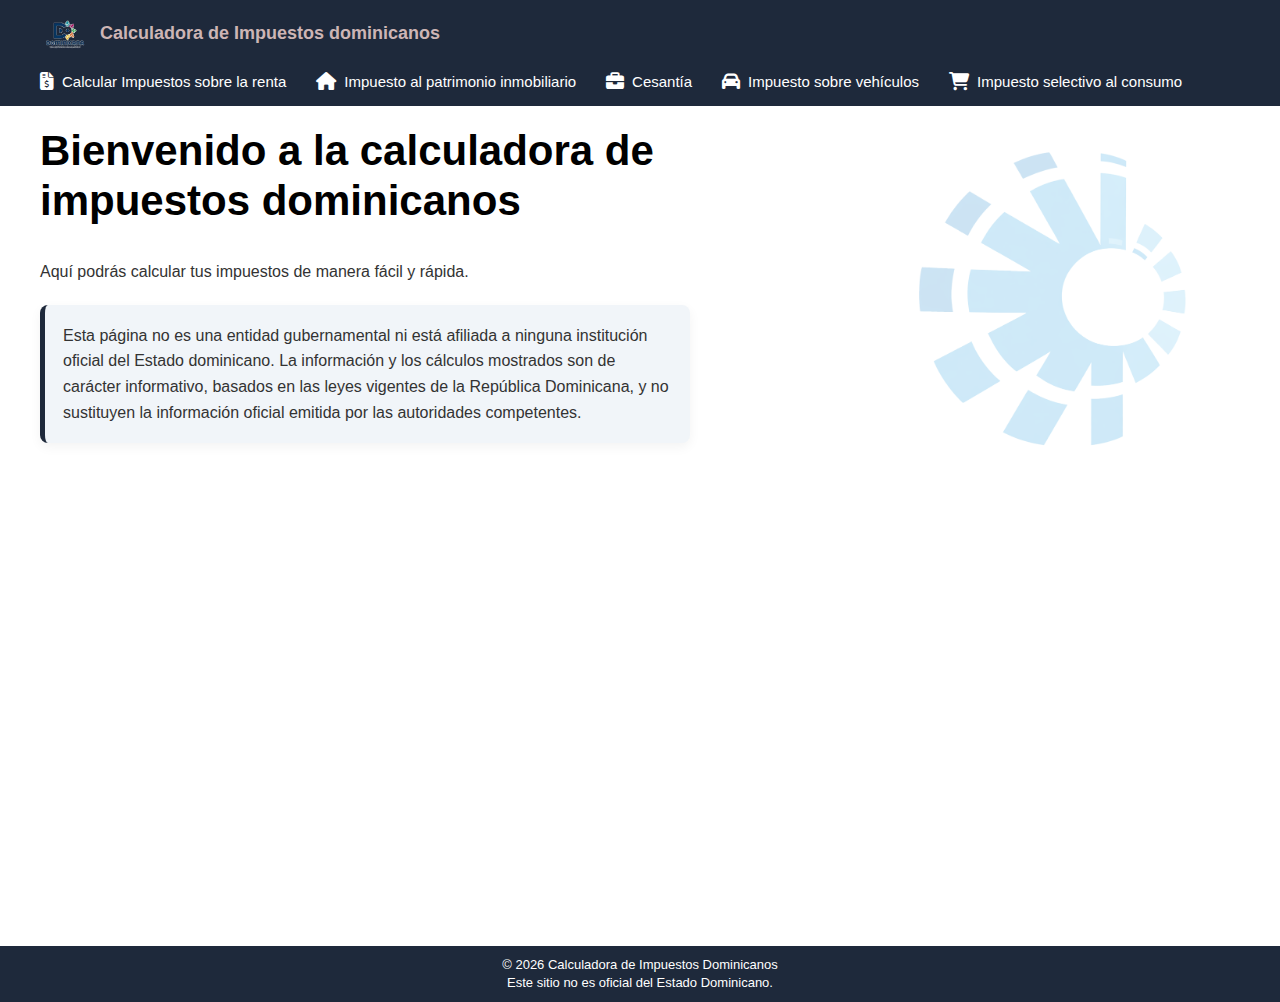
<file: index.html>
<!doctype html>
<html lang="es">
  <head>
    <meta charset="UTF-8" />
    <meta name="viewport" content="width=device-width, initial-scale=1.0" />
    <title>Calculadora de Impuestos Dominicanos</title>

    <link
      rel="stylesheet"
      href="https://cdnjs.cloudflare.com/ajax/libs/font-awesome/6.4.0/css/all.min.css"
    />
    <link rel="stylesheet" href="estilosDelIndex.css" />
  </head>
  <body>
    <nav class="navbar">
      <div class="logo">
        <img src="imagenes/do_dominicana_fondo_1e293b.jpg" width="60" />
        <span>Calculadora de Impuestos dominicanos</span>
      </div>

      <ul class="nav-links">
        <li>
          <a href="ir1.html"
            ><i class="fas fa-file-invoice-dollar"></i> Calcular Impuestos sobre
            la renta</a
          >
        </li>
        <li>
          <a href="#"
            ><i class="fas fa-home"></i> Impuesto al patrimonio inmobiliario</a
          >
        </li>
        <li>
          <a href="cesantia.html"><i class="fas fa-briefcase"></i> Cesantía</a>
        </li>
        <li>
          <a href="#"><i class="fas fa-car"></i> Impuesto sobre vehículos</a>
        </li>
        <li>
          <a href="#"
            ><i class="fas fa-shopping-cart"></i> Impuesto selectivo al
            consumo</a
          >
        </li>
      </ul>
    </nav>

    <!-- CONTENEDOR PRINCIPAL -->
    <div class="main-area">
      <main class="content">
        <h1>Bienvenido a la calculadora de impuestos dominicanos</h1>

        <br />

        <p>Aquí podrás calcular tus impuestos de manera fácil y rápida.</p>

        <p class="aviso">
          Esta página no es una entidad gubernamental ni está afiliada a ninguna
          institución oficial del Estado dominicano. La información y los
          cálculos mostrados son de carácter informativo, basados en las leyes
          vigentes de la República Dominicana, y no sustituyen la información
          oficial emitida por las autoridades competentes.
        </p>
      </main>

      <div class="imagen-area">
        <img id="calculadora" src="imagenes/case.png" width="200" />
      </div>
    </div>

    <footer class="footer">
      <p>© 2026 Calculadora de Impuestos Dominicanos</p>
      <p>Este sitio no es oficial del Estado Dominicano.</p>
    </footer>

    <script>
      function toggleMenu() {
        document.querySelector(".sidebar").classList.toggle("active");
      }
    </script>
  </body>
</html>
</file>
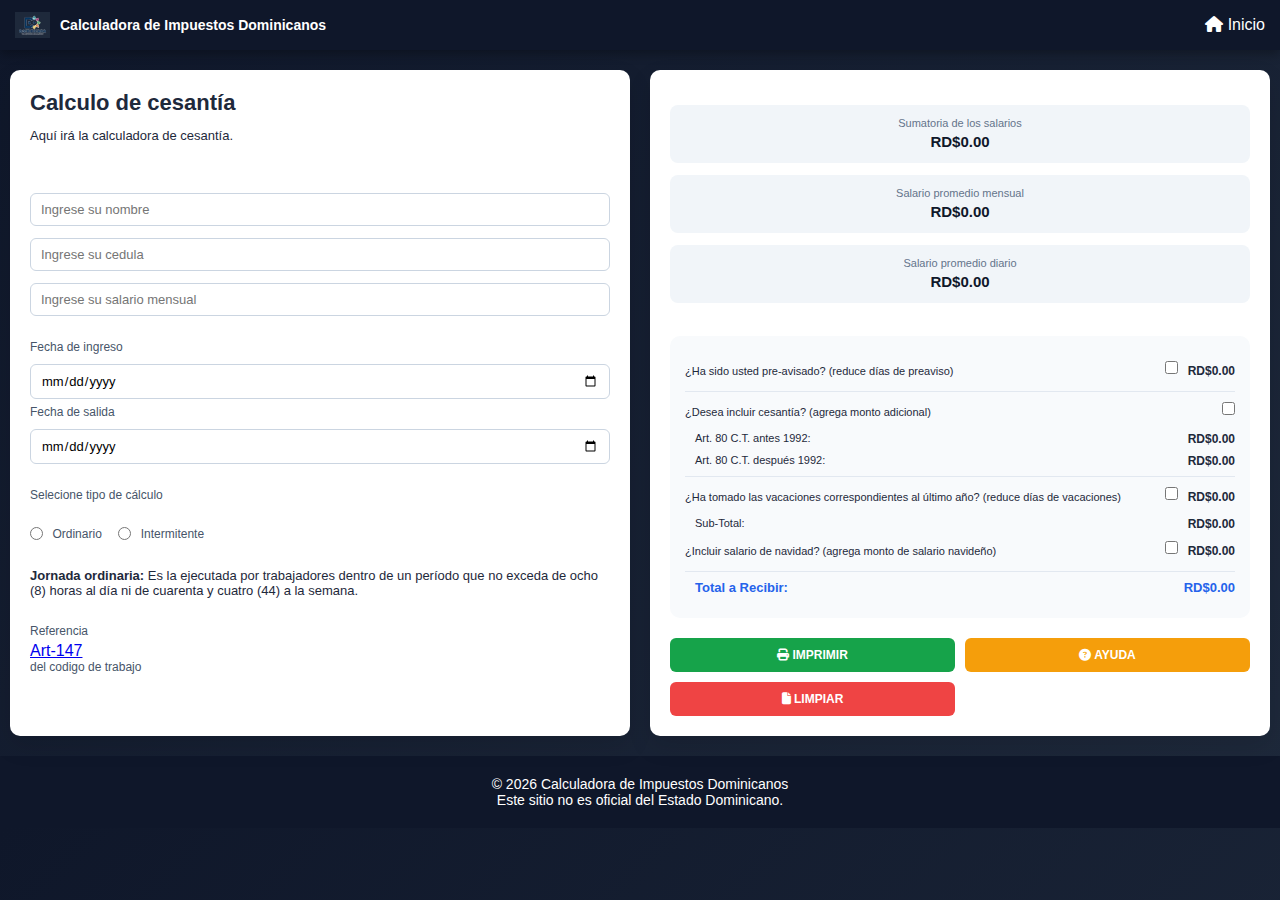
<file: cesantia.html>
<!doctype html>
<html lang="es">
  <head>
    <meta charset="UTF-8" />
    <meta name="viewport" content="width=device-width, initial-scale=1.0" />
    <title>Calculadora de Cesantía</title>

    <link rel="stylesheet"href="https://cdnjs.cloudflare.com/ajax/libs/font-awesome/6.4.0/css/all.min.css" />
     <link rel="stylesheet" href="estilosCesa.css" />
     
  </head>
  <body>
            <nav class="navbar">
              <div class="logo">
                <img src="imagenes/do_dominicana_fondo_1e293b.jpg" width="50" />
                <span>Calculadora de Impuestos Dominicanos</span>
              </div>

              <ul class="nav-links">
                <li>
                  <a href="index.html"><i class="fas fa-home"></i> Inicio</a>
                </li>
              </ul>
            </nav>

    <div class="main-area">
      <main class="content">
        <h1>Calculo de cesantía</h1>

        <p>Aquí irá la calculadora de cesantía.</p>
        <br />
        <br />

        <input id="nombre" type="text" placeholder="Ingrese su nombre" />
        <input id="cedula" type="text" placeholder="Ingrese su cedula" />
        <br />
        <input
          id="salario"
          type="text"
          placeholder="Ingrese su salario mensual"
        />
        <br />
        <br />

        <label for="mensaje">Fecha de ingreso </label>
        <input
          id="fecha"
          type="date"
          placeholder="Ingrese su fecha de ingreso al trabajo"
        />

        <label for="mensaje">Fecha de salida </label>
        <input
          id="fechaSalida"
          type="date"
          placeholder="Ingrese su fecha de salida del trabajo"
        />

        <br />
        <br />
        <label for="calculo">Selecione tipo de cálculo</label>
        <br />

        <input type="radio" id="Ordinario" name="calculo" value="ordinario" />
        <label for="Ordinario">Ordinario</label>

        <input
          type="radio"
          id="Intermitente"
          name="calculo"
          value="intermitente"
        />
        <label for="Intermitente">Intermitente</label>

        <br />
        <br />

        <p>
          <strong>Jornada ordinaria:</strong> Es la ejecutada por trabajadores
          dentro de un período que no exceda de ocho (8) horas al día ni de
          cuarenta y cuatro (44) a la semana.
        </p>

        <br />
        <label for="Referencia">Referencia</label>
        <a
          href="https://knowledge.admcloud.net/Knowledge/View/codigo-trabajo-republica-dominicana---libro-tercero---titulo-ii---de-la-jornada-de-trabajo-del-descanso-semanal"
          >Art-147
        </a>
        <label for="e">del codigo de trabajo</label>

        <br />
        <br />
        <!-- ================= BOTONES ================= -->
       
      </main>

      <!-- ================= OPCIONES SEPARADAS ================= -->
      <aside class="opciones-area">
        <!-- ================= RESUMEN ================= -->
        <div class="card-resumen">
          <div class="resumen-item">
            <span>Sumatoria de los salarios</span>
            <strong id="sumatoriaaSalarios">RD$0.00</strong>
          </div>

          <div class="resumen-item">
            <span>Salario promedio mensual</span>
            <strong id="salarioPromedioMensual">RD$0.00</strong>
          </div>

          <div class="resumen-item">
            <span>Salario promedio diario</span>
            <strong id="salarioPdiario">RD$0.00</strong>
          </div>
        </div>

        <br />

        <div class="card-opciones">
          <div class="fila">
            <span>¿Ha sido usted pre-avisado? (reduce días de preaviso)</span>
            <label class="switch">
              <input type="checkbox" id="preAvisado" />
              <span class="slider"></span>
            </label>
            <strong id="montoPreaviso">RD$0.00</strong>
          </div>

          <hr />

          <div class="fila">
            <span>¿Desea incluir cesantía? (agrega monto adicional)</span>
            <label class="switch">
              <input type="checkbox" id="incluirCesantia" />
              <span class="slider"></span>
            </label>
          </div>

          <div class="sub-opcion">
            <span>Art. 80 C.T. antes 1992:</span>
            <strong id="montoAntes1992">RD$0.00</strong>
          </div>

          <div class="sub-opcion">
            <span>Art. 80 C.T. después 1992:</span>
            <strong id="montoDespues1992">RD$0.00</strong>
          </div>

          <hr />

          <div class="fila">
            <span
              >¿Ha tomado las vacaciones correspondientes al último año? (reduce
              días de vacaciones)</span
            >
            <label class="switch">
              <input type="checkbox" id="vacacionesTomadas" />
              <span class="slider"></span>
            </label>
            <strong id="montoVacaciones">RD$0.00</strong>
          </div>

          <div class="sub-total">
            <span>Sub-Total:</span>
            <strong id="subTotal">RD$0.00</strong>
          </div>

          <div class="fila">
            <span
              >¿Incluir salario de navidad? (agrega monto de salario
              navideño)</span
            >
            <label class="switch">
              <input type="checkbox" id="salarioNavidad" />
              <span class="slider"></span>
            </label>
            <strong id="montoNavidad">RD$0.00</strong>
          </div>

          <div class="total-final">
            <span>Total a Recibir:</span>
            <strong id="totalFinal">RD$0.00</strong>
          </div>
        </div>

        
       <div class="botones">
          <button class="btn imprimir">
            <i class="fas fa-print"></i> IMPRIMIR
          </button>

          <button class="btn ayuda">
            <i class="fas fa-question-circle"></i> AYUDA
          </button>

          <button class="btn limpiar">
            <i class="fas fa-file"></i> LIMPIAR
          </button>
        </div>
    </div>


      </aside>
    <footer class="footer">
      <p>© 2026 Calculadora de Impuestos Dominicanos</p>
      <p>Este sitio no es oficial del Estado Dominicano.</p>
    </footer>

    <script src="cesantia.js"></script>
  </body>
</html>
</file>
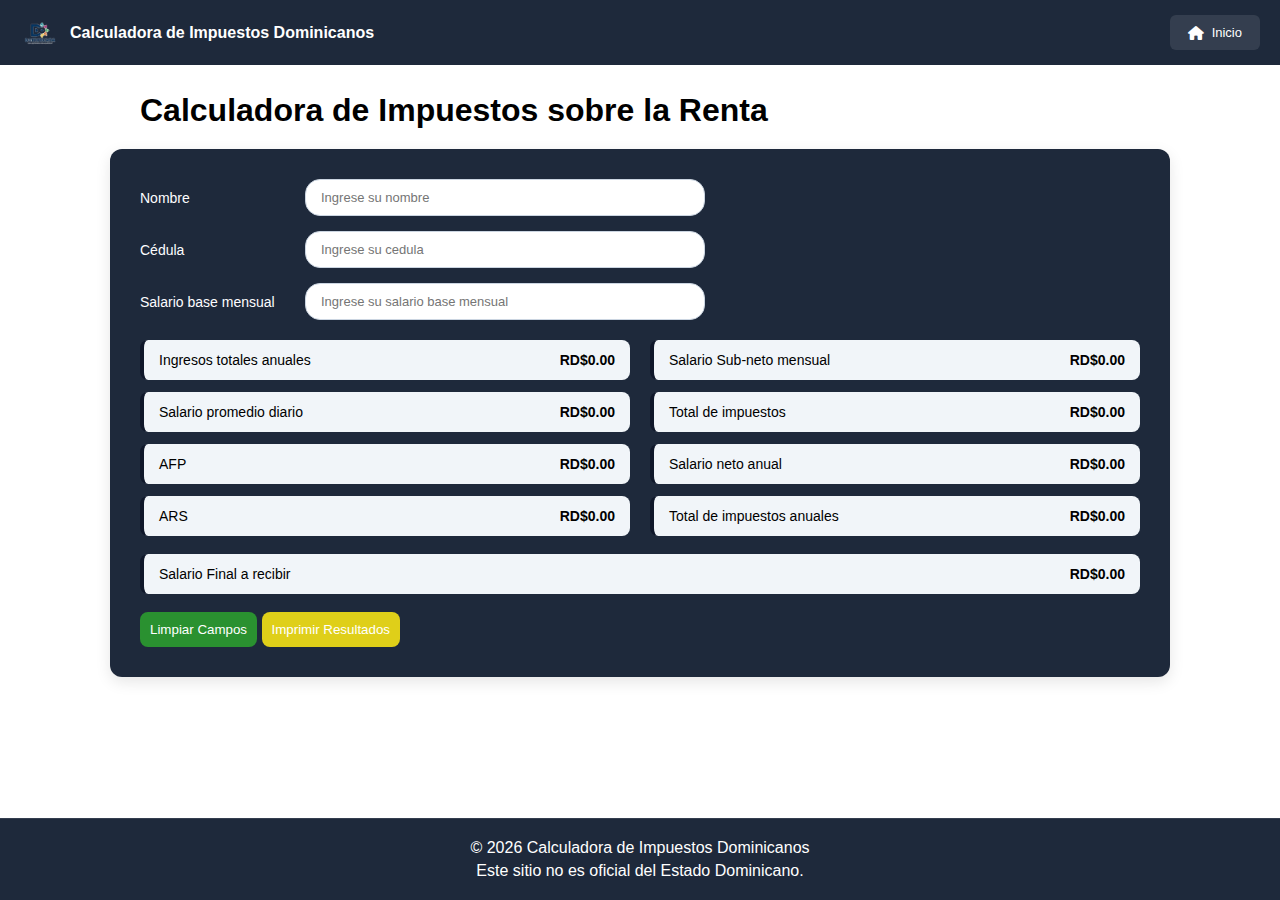
<file: ir1.html>
<!doctype html>
<html lang="es">
  <head>
    <meta charset="UTF-8" />
    <meta name="viewport" content="width=device-width, initial-scale=1.0" />
    <title>Calculadora de Impuestos sobre la renta</title>
    <link
      rel="stylesheet"
      href="https://cdnjs.cloudflare.com/ajax/libs/font-awesome/6.4.0/css/all.min.css"
    />
    <link rel="stylesheet" href="estilosIRS.css" />
  </head>

  <body>
    <nav class="navbar">
      <div class="logo">
        <img src="imagenes/do_dominicana_fondo_1e293b.jpg" width="50" />
        <span>Calculadora de Impuestos Dominicanos</span>
      </div>

      <ul class="nav-links">
        <li>
          <a href="index.html"><i class="fas fa-home"></i> Inicio</a>
        </li>
      </ul>

      
    </nav>
          
    <div class="main-area">

        <h1 style="color: black;">Calculadora de Impuestos sobre la Renta</h1> 
      <main class="content-principal">
        <div class="form-group">
            <div class="input-row">
                <label for="nombre">Nombre</label>
                <input type="text" placeholder="Ingrese su nombre" id="nombre" />
            </div>
            
            <div class="input-row">
                <label for="cedula">Cédula</label>
                <input type="text" placeholder="Ingrese su cedula" id="cedula" />
            </div>
            
            <div class="input-row">
                <label for="salario">Salario base mensual</label>
                <input type="text" placeholder="Ingrese su salario base mensual" id="salario" />
            </div>
        </div>

        <div class="resumen-container">
                <div class="card-resumen card-resumen-izquierda">

                <div class="resumen-item">
                <span>Ingresos totales anuales</span>
                <strong id="sumatoriaaSalarios">RD$0.00</strong>
                </div>


                <div class="resumen-item">
                <span>Salario promedio diario</span>
                <strong id="salarioPdiario">RD$0.00</strong>
                </div>

                <div class="resumen-item">
                <span>AFP</span>
                <strong id="AFP">RD$0.00</strong>
                </div>

                <div class="resumen-item">
                <span>ARS</span>
                <strong id="ARS">RD$0.00</strong>
                </div>
         </div>

          <div class="card-resumen card-resumen-derecha">

                <div class="resumen-item">
                <span>Salario Sub-neto mensual</span>
                <strong id="salarioSubNetoMensual">RD$0.00</strong>
                </div>

                <div class="resumen-item">
                <span>Total de impuestos</span>
                <strong id="totalImpuestos">RD$0.00</strong>
                </div>

                <div class="resumen-item">
                <span>Salario neto anual</span>
                <strong id="salarioNetoAnual">RD$0.00</strong>
                </div>

                <div class="resumen-item">
                <span>Total de impuestos anuales</span>
                <strong id="totalImpuestosAnuales">RD$0.00</strong>
                </div>

          </div>
        </div>
        <br>
        <div class="resumen-item">
              <span>Salario Final a recibir</span>
              <strong id="Salariofinal">RD$0.00</strong>
            </div>


        <br>
        <button class="limpiar" onclick="limpiarCampos()">Limpiar Campos</button>
          <button class="imprimirresultados" onclick="imprimir()">Imprimir Resultados</button>

      </main>



    </div>


     <footer class="footer">
      <p>© 2026 Calculadora de Impuestos Dominicanos</p>
      <p>Este sitio no es oficial del Estado Dominicano.</p>
    </footer>
  </body>

  <script src="impuesSR.js"></script>
  

</html>
</file>
<file: estilosCesa.css>
* {
  margin: 0;
  padding: 0;
  box-sizing: border-box;
  font-family: "Segoe UI", Tahoma, sans-serif;
}

body {
  background: linear-gradient(135deg, #0f172a, #1e293b);
  color: #1e293b;
}

.navbar {
  background: #0f172a;
  padding: 12px 15px;
  display: flex;
  justify-content: space-between;
  align-items: center;
  color: white;
  box-shadow: 0 4px 10px rgba(0, 0, 0, 0.3);
  flex-wrap: wrap;
  gap: 10px;
}

.logo {
  display: flex;
  align-items: center;
  gap: 10px;
  font-weight: 600;
  font-size: 14px;
}

.logo img {
  width: 35px;
  height: auto;
}

.nav-links {
  list-style: none;
}

.nav-links a {
  color: white;
  text-decoration: none;
  font-weight: 500;
  transition: 0.3s;
}

.nav-links a:hover {
  color: #38bdf8;
}

.main-area {
  display: grid;
  grid-template-columns: 1fr 1fr;
  gap: 20px;
  padding: 20px 10px;
  max-width: 1400px;
  margin: 0 auto;
}

.content {
  background: white;
  padding: 20px;
  border-radius: 10px;
  box-shadow: 0 10px 25px rgba(0, 0, 0, 0.1);
}

.content h1 {
  font-size: 22px;
  margin-bottom: 12px;
}

.content p {
  font-size: 13px;
  margin: 8px 0;
}

.opciones-area {
  background: white;
  padding: 20px;
  border-radius: 10px;
  box-shadow: 0 10px 25px rgba(0, 0, 0, 0.1);
  height: fit-content;
  position: sticky;
  top: 10px;
}

input[type="text"],
input[type="date"] {
  width: 100%;
  padding: 8px 10px;
  margin: 6px 0;
  border-radius: 6px;
  border: 1px solid #cbd5e1;
  font-size: 13px;
  transition: 0.3s;
}

label {
  font-size: 12px;
  font-weight: 500;
  color: #475569;
  margin-bottom: 4px;
  display: block;
}

input[type="radio"] {
  margin-right: 5px;
  cursor: pointer;
  margin-bottom: 2px;
  vertical-align: middle;
}

input[type="radio"] + label {
  display: inline-block;
  margin-right: 12px;
  margin-bottom: 0;
  font-size: 12px;
  font-weight: normal;
  color: #475569;
  cursor: pointer;
}

input:focus {
  border-color: #2563eb;
  outline: none;
  box-shadow: 0 0 0 3px rgba(37, 99, 235, 0.2);
}

.card-resumen {
  display: grid;
  grid-template-columns: 1fr;
  gap: 12px;
  margin: 15px 0;
}

.resumen-item {
  background: #f1f5f9;
  padding: 12px;
  border-radius: 8px;
  text-align: center;
  transition: 0.3s;
}

.resumen-item:hover {
  transform: translateY(-3px);
}

.resumen-item span {
  display: block;
  font-size: 11px;
  color: #64748b;
  margin-bottom: 4px;
}

.resumen-item strong {
  font-size: 15px;
  color: #0f172a;
  font-weight: 700;
}

.card-opciones {
  background: #f8fafc;
  padding: 15px;
  border-radius: 10px;
  margin-top: 0;
}

.fila {
  display: flex;
  justify-content: space-between;
  align-items: center;
  margin: 10px 0;
  font-size: 12px;
  gap: 10px;
}

.fila span {
  flex: 1;
  font-size: 11px;
}

.sub-opcion,
.sub-total,
.total-final {
  display: flex;
  justify-content: space-between;
  margin: 8px 0;
  padding-left: 10px;
  font-size: 12px;
  gap: 10px;
}

.sub-opcion span,
.sub-total span {
  font-size: 11px;
}

.total-final {
  font-size: 13px;
  font-weight: bold;
  color: #2563eb;
  padding-top: 8px;
  border-top: 1px solid #e2e8f0;
}

hr {
  margin: 8px 0;
  border: none;
  border-top: 1px solid #e2e8f0;
}

.botones {
  display: grid;
  grid-template-columns: 1fr 1fr;
  gap: 10px;
  margin-top: 20px;
}

.btn {
  padding: 10px;
  border: none;
  border-radius: 6px;
  font-weight: 600;
  cursor: pointer;
  transition: 0.3s;
  color: white;
  font-size: 12px;
}

.calcular {
  background: #2563eb;
}

.imprimir {
  background: #16a34a;
}

.ayuda {
  background: #f59e0b;
}

.limpiar {
  background: #ef4444;
}

.btn:hover {
  transform: translateY(-3px);
  opacity: 0.9;
}

/* ============================= */
/* RESPONSIVE */
/* ============================= */
@media (max-width: 1024px) {
  .main-area {
    grid-template-columns: 1fr;
    gap: 15px;
    padding: 15px 8px;
  }

  .opciones-area {
    position: static;
    height: auto;
  }
}

@media (max-width: 768px) {
  .navbar {
    padding: 10px 8px;
  }

  .logo {
    font-size: 12px;
  }

  .logo img {
    width: 30px;
  }

  .main-area {
    grid-template-columns: 1fr;
    gap: 12px;
    padding: 12px 8px;
  }

  .content,
  .opciones-area {
    padding: 15px;
  }

  .content h1 {
    font-size: 18px;
  }

  .botones {
    grid-template-columns: 1fr 1fr;
  }
}

@media (max-width: 480px) {
  .navbar {
    padding: 8px 5px;
  }

  .logo {
    font-size: 11px;
    gap: 5px;
  }

  .logo img {
    width: 25px;
  }

  .main-area {
    grid-template-columns: 1fr;
    gap: 10px;
    padding: 10px 5px;
  }

  .content,
  .opciones-area {
    padding: 12px;
  }

  .content h1 {
    font-size: 16px;
    margin-bottom: 8px;
  }

  .content p {
    font-size: 12px;
  }

  input[type="text"],
  input[type="date"],
  label {
    font-size: 12px;
  }

  input[type="text"],
  input[type="date"] {
    padding: 7px 8px;
    margin: 4px 0;
  }

  .botones {
    grid-template-columns: 1fr;
    gap: 8px;
  }

  .btn {
    padding: 8px;
    font-size: 11px;
  }
}
.footer {
  text-align: center;
  padding: 20px;
  background: #0f172a;
  color: white;
  font-size: 14px;
  width: 100%;
  margin: 0;
}
</file>
<file: estilosIRS.css>
* {
  margin: 0;
  padding: 0;
  box-sizing: border-box;
  font-family: "Segoe UI", Tahoma, sans-serif;
}

html {
  height: 100%;
}

body {
  background: linear-gradient(135deg, #ffffff, #ffffff);
  display: flex;
  flex-direction: column;
  min-height: 100vh;
}

/* NAVBAR */
.navbar {
  background: #1e293b;
  padding: 15px 20px;
  display: flex;
  justify-content: space-between;
  align-items: center;
  color: white;
  flex-wrap: wrap;
}

.logo {
  display: flex;
  align-items: center;
  gap: 10px;
  font-weight: 600;
}

.logo img {
  width: 40px;
}

/* NAV LINKS */
.nav-links {
  list-style: none;
  display: flex;
  gap: 15px;
  align-items: center;
}

.nav-links li {
  display: inline-block;
}

.nav-links a {
  display: flex;
  align-items: center;
  gap: 8px;
  color: white;
  text-decoration: none;
  padding: 10px 18px;
  border-radius: 6px;
  background-color: rgba(255, 255, 255, 0.1);
  transition: all 0.3s ease;
  font-size: 13px;
  font-weight: 500;
}

.nav-links a:hover {
  background-color: #0ea5e9;
  box-shadow: 0 4px 12px rgba(14, 165, 233, 0.3);
  transform: translateY(-2px);
}

.nav-links a i {
  font-size: 14px;
}

/* MAIN */
.main-area {
  max-width: 1100px;
  margin: 7px auto;
  padding: 20px;
  flex: 1;
  width: 100%;
}

.content-principal {
  background-color: #1e293b;
  padding: 30px;
  border-radius: 12px;
  box-shadow: 0 5px 15px rgba(0, 0, 0, 0.1);
}

/* FORM */
.form-container {
  margin-bottom: 30px;
}

/* Alineación de labels e inputs lado a lado */
.form-group {
  display: flex;
  flex-direction: column;
  gap: 15px;
  margin-bottom: 20px;
}

.input-row {
  display: flex;
  align-items: center;
  gap: 15px;
}

.main-area label {
  margin-left: 0;
  color: #fdfdff;
  font-size: 14px;
  font-weight: 500;
  min-width: 150px;
}

.main-area input {
  width: 100%;
  max-width: 400px;
  padding: 10px 15px;
  border: 1px solid #cbd5e1;
  border-radius: 15px;
  font-size: 13px;
  transition: all 0.3s ease;
}

.main-area input:focus {
  border-color: #0f172a;
  box-shadow: 0 0 5px rgba(15, 23, 42, 0.2);
  outline: none;
}

.botones {
  display: flex;
  gap: 10px;
  flex-wrap: wrap;
}

button {
  flex: 1;
  padding: 10px;
  border: none;
  border-radius: 8px;
  color: white;
  cursor: pointer;
  transition: 0.3s;
}

button.limpiar {
  background-color: #2a9130;
}

button.imprimirresultados {
  background-color: #dfcf19;
}

button:hover {
  background-color: #1e293b;
}

/* RESUMEN */
.resumen-container {
  display: grid;
  grid-template-columns: repeat(auto-fit, minmax(300px, 1fr));
  gap: 20px;
}

.card-resumen {
  display: flex;
  flex-direction: column;
  gap: 12px;
}

.resumen-item {
  background: #f1f5f9;
  padding: 12px 15px;
  border-left: 4px solid #0f172a;
  border-radius: 8px;
  display: flex;
  justify-content: space-between;
  font-size: 14px;
}

/* Estilo para deducciones (AFP, ARS, Impuestos) */
.deduccion {
  color: #dc2626;
  font-weight: 600;
}

/* RESPONSIVE */
@media (max-width: 768px) {
  .navbar {
    flex-direction: column;
    gap: 10px;
    padding: 12px 15px;
  }

  .logo {
    width: 100%;
    justify-content: flex-start;
  }

  .logo img {
    width: 35px;
  }

  .nav-links {
    width: 100%;
    justify-content: flex-start;
    gap: 10px;
  }

  .nav-links a {
    font-size: 12px;
    padding: 8px 12px;
  }

  .main-area {
    padding: 10px;
    margin: 5px auto;
  }

  .content-principal {
    padding: 20px 15px;
  }

  .input-row {
    flex-direction: column;
    align-items: flex-start;
    gap: 8px;
  }

  .main-area label {
    width: 100%;
    font-size: 13px;
  }

  .main-area input {
    width: 100%;
    max-width: none;
    font-size: 14px;
    padding: 12px;
  }

  .resumen-container {
    grid-template-columns: 1fr;
  }

  .resumen-item {
    flex-direction: row;
    justify-content: space-between;
    font-size: 13px;
  }

  button {
    padding: 12px 8px;
    font-size: 14px;
  }

  h1 {
    margin-left: 0;
    font-size: 20px;
    margin-bottom: 15px;
  }
}

@media (max-width: 480px) {
  .navbar {
    padding: 10px;
  }

  .logo {
    gap: 8px;
  }

  .logo img {
    width: 30px;
  }

  .logo span {
    font-size: 14px;
  }

  .nav-links a {
    font-size: 11px;
    padding: 6px 10px;
    gap: 5px;
  }

  .main-area {
    padding: 8px;
  }

  .content-principal {
    padding: 15px 10px;
    border-radius: 8px;
  }

  .form-group {
    gap: 10px;
    margin-bottom: 15px;
  }

  .main-area input {
    width: 100%;
    font-size: 14px;
    padding: 10px;
  }

  .main-area label {
    font-size: 12px;
  }

  .resumen-item {
    padding: 10px 12px;
    font-size: 12px;
    flex-direction: column;
    gap: 5px;
  }

  .resumen-item span {
    font-weight: 500;
  }

  .resumen-item strong {
    text-align: left;
  }

  .botones {
    gap: 8px;
  }

  button {
    padding: 10px 5px;
    font-size: 13px;
  }

  h1 {
    font-size: 18px;
    margin-left: 0;
  }

  footer.footer {
    padding: 10px 15px;
    font-size: 12px;
  }

  footer.footer p {
    margin: 3px 0;
  }
}

h1 {
  margin-left: 30px;
  color: #fdfdff;
  margin-bottom: 20px;
}

footer.footer {
  background: #1e293b;
  color: white;
  text-align: center;
  padding: 15px 20px;
  margin-top: auto;
  border-top: 1px solid rgba(255, 255, 255, 0.1);
}

footer.footer p {
  margin: 5px 0;
}

.imput {
  background-color: #f1f5f9;
  border: 1px solid #ccc;
  border-radius: 8px;
  padding: 10px;
  font-size: 14px;
  width: 100%;
}
</file>
<file: estilosDelIndex.css>
/* ============================= */
/* RESET GENERAL */
/* ============================= */
* {
  margin: 0;
  padding: 0;
  box-sizing: border-box;
  font-family: Arial, Helvetica, sans-serif;
}

body {
  margin: 0;
}

/* ============================= */
/* NAVBAR */
/* ============================= */
.navbar {
  display: flex;
  justify-content: space-between;
  align-items: center;
  background-color: #1e293b;
  padding: 15px 40px;
  color: white;
  flex-wrap: wrap;
  gap: 20px;
}

.navbar span {
  color: rgb(205, 181, 181);
  font-size: 18px;
}

.logo {
  display: flex;
  align-items: center;
  gap: 10px;
  font-weight: bold;
}

.logo img {
  width: 50px;
  height: auto;
}

.nav-links {
  list-style: none;
  display: flex;
  gap: 30px;
  flex-wrap: wrap;
}

.nav-links li a {
  text-decoration: none;
  color: white;
  font-weight: 500;
  transition: 0.3s;
  display: flex;
  align-items: center;
  gap: 8px;
  font-size: 15px;
}

.nav-links li a i {
  font-size: 18px;
}

.nav-links li a:hover {
  color: #199fe8;
}

/* ============================= */
/* CONTENIDO PRINCIPAL */
/* ============================= */
.main-area {
  display: grid;
  grid-template-columns: 1fr 400px;
  position: relative;
  overflow: auto;
  width: 100%;
  gap: 40px;
  padding: 20px 40px;
  min-height: calc(100vh - 60px);
}

.content {
  grid-column: 1;
  position: relative;
  z-index: 1;
  max-width: 700px;
  width: 100%;
}

.content h1 {
  font-size: 42px;
  margin-bottom: 15px;
  line-height: 1.2;
}

.content p {
  font-size: 16px;
  line-height: 1.6;
  color: #333;
}

/* ============================= */
/* IMAGEN DE FONDO - ÁREA SEPARADA */
/* ============================= */
.imagen-area {
  grid-column: 2;
  position: relative;
  z-index: 0;
  display: flex;
  align-items: flex-start;
  justify-content: center;
  padding-top: 20px;
}

#calculadora {
  width: 100%;
  height: auto;
  opacity: 0.2;
  pointer-events: none;
}

/* ============================= */
/* AVISO */
/* ============================= */
.aviso {
  margin-top: 20px;
  padding: 18px;
  background-color: #f1f5f9;
  border-left: 5px solid #1e293b;
  border-radius: 8px;
  line-height: 1.6;
  max-width: 650px;
  box-shadow: 0 4px 12px rgba(0, 0, 0, 0.05);
}

/* ============================= */
/* FOOTER */
/* ============================= */
.footer {
  width: 100%;
  background-color: #1e293b;
  color: white;
  text-align: center;
  padding: 10px;
  font-size: 13px;
  line-height: 1.4;
  margin: 0;
}

/* ============================= */
/* ANIMACIÓN */
/* ============================= */
@keyframes fadeInUp {
  from {
    opacity: 0;
    transform: translateY(20px);
  }
  to {
    opacity: 1;
    transform: translateY(0);
  }
}

.content h1,
.content p,
.aviso {
  animation: fadeInUp 0.8s ease forwards;
}

/* ============================= */
/* RESPONSIVE */
/* ============================= */
@media (max-width: 768px) {
  .main-area {
    grid-template-columns: 1fr;
    gap: 20px;
    padding: 20px;
  }

  .content {
    grid-column: 1;
  }

  .navbar {
    padding: 15px 20px;
    flex-direction: column;
    align-items: flex-start;
  }

  .nav-links {
    flex-direction: column;
    gap: 12px;
    width: 100%;
  }

  .content h1 {
    font-size: 32px;
  }

  .imagen-area {
    display: none;
  }

  .aviso {
    max-width: 100%;
    font-size: 14px;
  }
}

@media (max-width: 480px) {
  .main-area {
    padding: 15px;
    gap: 15px;
  }

  .logo img {
    width: 40px;
  }

  .logo span {
    font-size: 14px;
  }

  .nav-links li a {
    font-size: 13px;
  }

  .content h1 {
    font-size: 24px;
  }

  .content p {
    font-size: 14px;
  }

  .footer {
    font-size: 11px;
  }
}
</file>
